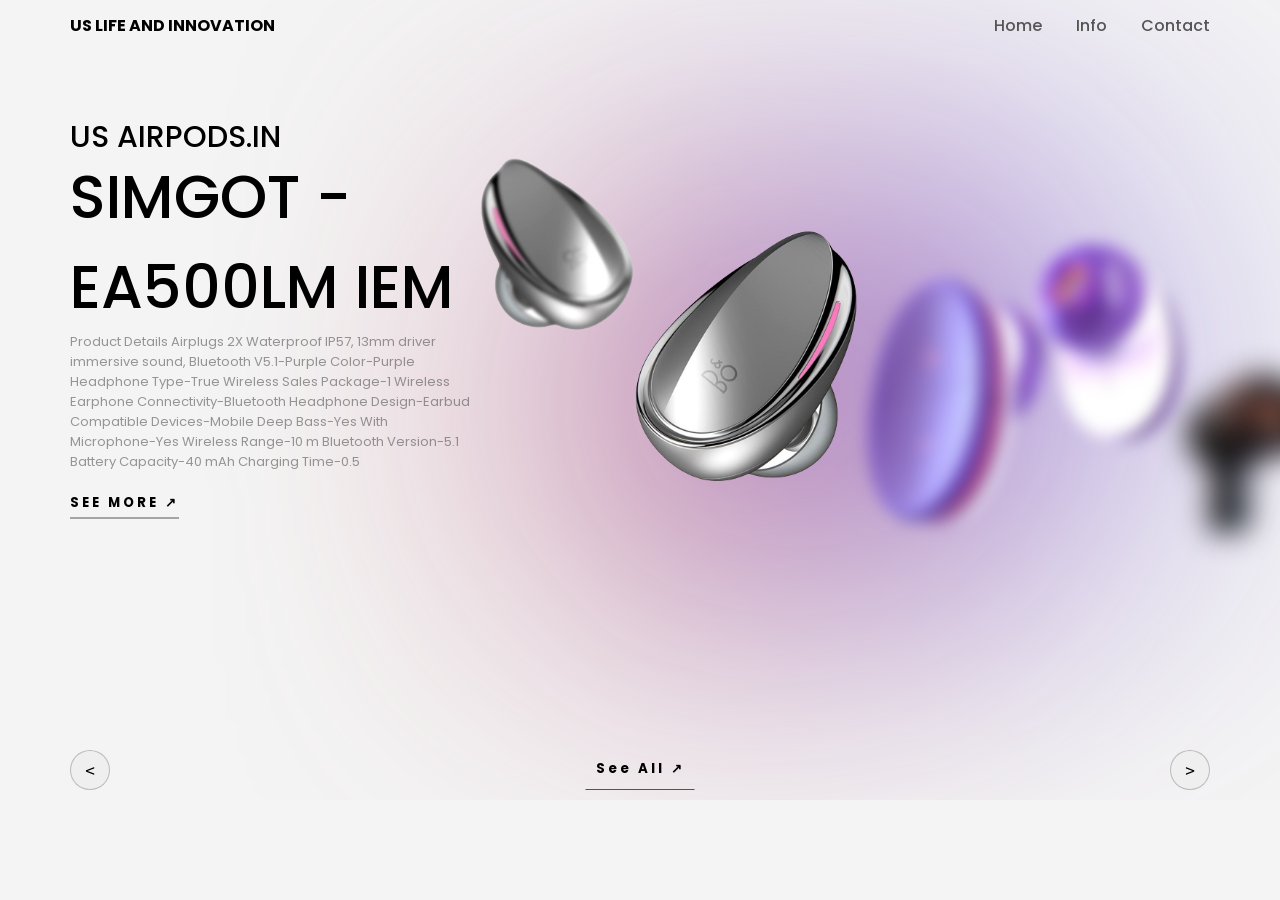
<file: index.html>
<!DOCTYPE html>
<html lang="en">
<head>
    <meta charset="UTF-8">
    <meta name="viewport" content="width=device-width, initial-scale=1.0">
    <title>Document</title>
    <link rel="stylesheet" href="style.css">
</head>
<body>
    
<header>
    <div class="logo">US LIFE AND INNOVATION</div>
    <nav>
        <a href="">Home</a>
        <a href="">Info</a>
        <a href="">Contact</a>
    </nav>
</header>
    <div class="carousel">
        <div class="list">
            <div class="item">
                <img src="img1.png">
                <div class="introduce">
                    <div class="title">US AIRPODS.IN</div>
                    <div class="topic">SAULT Airplugs 2X</div>
                    <div class="des">
                        <!-- 1000 lorem -->
                        Product Details

                        Airplugs 2X Waterproof IP57, 13mm driver immersive sound, Bluetooth V5.1-Purple

                        Color-Purple

                        Headphone Type-True Wireless
                        
                        Sales Package-1 Wireless Earphone
                        
                        Connectivity-Bluetooth
                        
                        Headphone Design-Earbud
                        
                        Compatible Devices-Mobile
                        
                        Deep Bass-Yes
                        
                        With Microphone-Yes

                        Wireless Range-10 m
                        
                        Bluetooth Version-5.1
                        
                        Battery Capacity-40 mAh
                        
                        Charging Time-0.5
                        
                    </div>
                    <button class="seeMore">SEE MORE &#8599</button>
                </div>
                <div class="detail">
                    <div class="title">Airpod GHTK</div>
                    <div class="des">
                        <!-- lorem 500 -->
                        roduct Details Airplugs 2X Waterproof IP57, 13mm driver immersive sound, Bluetooth V5.1-Purple Color-Purple Headphone Type-True Wireless Sales Package-1 Wireless Earphone Connectivity-Bluetooth Headphone Design-Earbud Compatible Devices-Mobile Deep Bass-Yes With Microphone-Yes Wireless Range-10 m Bluetooth Version-5.1 Battery Capacity-40 mAh Charging Time-0.5
                    </div>
                    <div class="specifications">
                        <div>
                            <p>Used Time</p>
                            <p>6 hours</p>
                        </div>
                        <div>
                            <p>Charging port</p>
                            <p>Type-C</p>
                        </div>
                        <div>
                            <p>Compatible</p>
                            <p>Android</p>
                        </div>
                        <div>
                            <p>Bluetooth</p>
                            <p>5.3</p>
                        </div>
                        <div>
                            <p>Controlled</p>
                            <p>Touch</p>
                        </div>
                    </div>
                    <div class="checkout">
                        <button>ADD TO CART</button>
                        <button>CHECKOUT</button>
                    </div>
                </div>
            </div>

            <div class="item">
                <img src="img2.png">
                <div class="introduce">
                    <div class="title">US AIRPODS.IN</div>
                    <div class="topic">SIMGOT - EA500LM IEM</div>
                    <div class="des">
                        <!-- 1000 lorem -->
                        Product Details

                        Airplugs 2X Waterproof IP57, 13mm driver immersive sound, Bluetooth V5.1-Purple

                        Color-Purple

                        Headphone Type-True Wireless
                        
                        Sales Package-1 Wireless Earphone
                        
                        Connectivity-Bluetooth
                        
                        Headphone Design-Earbud
                        
                        Compatible Devices-Mobile
                        
                        Deep Bass-Yes
                        
                        With Microphone-Yes

                        Wireless Range-10 m
                        
                        Bluetooth Version-5.1
                        
                        Battery Capacity-40 mAh
                        
                        Charging Time-0.5                    </div>
                    <button class="seeMore">SEE MORE &#8599</button>
                </div>
                <div class="detail">
                    <div class="title">Airpod GHTK</div>
                    <div class="des">
                        <!-- lorem 500 -->
                    Waterproof IP57, 13mm driver immersive sound, Bluetooth V5.1-Purple Color-Purple Headphone Type-True Wireless Sales Package-1 Wireless Earphone Connectivity-Bluetooth Headphone Design-Earbud Compatible Devices-Mobile Deep Bass-Yes With Microphone-Yes Wireless Range-10 m Bluetooth Version-5.1 Battery Capacity-40 mAh Charging Time-0.5
                    </div>
                    <div class="specifications">
                        <div>
                            <p>Used Time</p>
                            <p>6 hours</p>
                        </div>
                        <div>
                            <p>Charging port</p>
                            <p>Type-C</p>
                        </div>
                        <div>
                            <p>Compatible</p>
                            <p>Android</p>
                        </div>
                        <div>
                            <p>Bluetooth</p>
                            <p>5.3</p>
                        </div>
                        <div>
                            <p>Controlled</p>
                            <p>Touch</p>
                        </div>
                    </div>
                    <div class="checkout">
                        <button>ADD TO CART</button>
                        <button>CHECKOUT</button>
                    </div>
                </div>
            </div>

            <div class="item">
                <img src="img3.png">
                <div class="introduce">
                    <div class="title">US AIRPODS.IN</div>
                    <div class="topic">boAt Airdopes 383</div>
                    <div class="des">
                        <!-- 1000 lorem -->
                        Product Details

                        Airplugs 2X Waterproof IP57, 13mm driver immersive sound, Bluetooth V5.1-Purple

                        Color-Purple

                        Headphone Type-True Wireless
                        
                        Sales Package-1 Wireless Earphone
                        
                        Connectivity-Bluetooth
                        
                        Headphone Design-Earbud
                        
                        Compatible Devices-Mobile
                        
                        Deep Bass-Yes
                        
                        With Microphone-Yes

                        Wireless Range-10 m
                        
                        Bluetooth Version-5.1
                        
                        Battery Capacity-40 mAh
                        
                        Charging Time-0.5                    </div>
                    <button class="seeMore">SEE MORE &#8599</button>
                </div>
                <div class="detail">
                    <div class="title">Airpod GHTK</div>
                    <div class="des">
                        <!-- lorem 500 -->
                        Waterproof IP57, 13mm driver immersive sound, Bluetooth V5.1-Purple Color-Purple Headphone Type-True Wireless Sales Package-1 Wireless Earphone Connectivity-Bluetooth Headphone Design-Earbud Compatible Devices-Mobile Deep Bass-Yes With Microphone-Yes Wireless Range-10 m Bluetooth Version-5.1 Battery Capacity-40 mAh Charging Time-0.5
                    </div>
                    <div class="specifications">
                        <div>
                            <p>Used Time</p>
                            <p>6 hours</p>
                        </div>
                        <div>
                            <p>Charging port</p>
                            <p>Type-C</p>
                        </div>
                        <div>
                            <p>Compatible</p>
                            <p>Android</p>
                        </div>
                        <div>
                            <p>Bluetooth</p>
                            <p>5.3</p>
                        </div>
                        <div>
                            <p>Controlled</p>
                            <p>Touch</p>
                        </div>
                    </div>
                    <div class="checkout">
                        <button>ADD TO CART</button>
                        <button>CHECKOUT</button>
                    </div>
                </div>
            </div>

            <div class="item">
                <img src="img4.png">
                <div class="introduce">
                    <div class="title">US AIRPODS.IN</div>
                    <div class="topic">JBL New Launch Live Beam 3,</div>
                    <div class="des">
                        <!-- 1000 lorem -->
                        Product Details

                        Airplugs 2X Waterproof IP57, 13mm driver immersive sound, Bluetooth V5.1-Purple

                        Color-Purple

                        Headphone Type-True Wireless
                        
                        Sales Package-1 Wireless Earphone
                        
                        Connectivity-Bluetooth
                        
                        Headphone Design-Earbud
                        
                        Compatible Devices-Mobile
                        
                        Deep Bass-Yes
                        
                        With Microphone-Yes

                        Wireless Range-10 m
                        
                        Bluetooth Version-5.1
                        
                        Battery Capacity-40 mAh
                        
                        Charging Time-0.5                    </div>
                    <button class="seeMore">SEE MORE &#8599</button>
                </div>
                <div class="detail">
                    <div class="title">Airpod GHTK</div>
                    <div class="des">
                        <!-- lorem 500 -->
                        Waterproof IP57, 13mm driver immersive sound, Bluetooth V5.1-Purple Color-Purple Headphone Type-True Wireless Sales Package-1 Wireless Earphone Connectivity-Bluetooth Headphone Design-Earbud Compatible Devices-Mobile Deep Bass-Yes With Microphone-Yes Wireless Range-10 m Bluetooth Version-5.1 Battery Capacity-40 mAh Charging Time-0.5
                    </div>
                    <div class="specifications">
                        <div>
                            <p>Used Time</p>
                            <p>6 hours</p>
                        </div>
                        <div>
                            <p>Charging port</p>
                            <p>Type-C</p>
                        </div>
                        <div>
                            <p>Compatible</p>
                            <p>Android</p>
                        </div>
                        <div>
                            <p>Bluetooth</p>
                            <p>5.3</p>
                        </div>
                        <div>
                            <p>Controlled</p>
                            <p>Touch</p>
                        </div>
                    </div>
                    <div class="checkout">
                        <button>ADD TO CART</button>
                        <button>CHECKOUT</button>
                    </div>
                </div>
            </div>

            <div class="item">
                <img src="img5.png">
                <div class="introduce">
                    <div class="title">US AIRPODS.IN</div>
                    <div class="topic">AirPods Pro 2</div>
                    <div class="des">
                        <!-- 1000 lorem -->
                        Product Details

                        Airplugs 2X Waterproof IP57, 13mm driver immersive sound, Bluetooth V5.1-Purple

                        Color-Purple

                        Headphone Type-True Wireless
                        
                        Sales Package-1 Wireless Earphone
                        
                        Connectivity-Bluetooth
                        
                        Headphone Design-Earbud
                        
                        Compatible Devices-Mobile
                        
                        Deep Bass-Yes
                        
                        With Microphone-Yes

                        Wireless Range-10 m
                        
                        Bluetooth Version-5.1
                        
                        Battery Capacity-40 mAh
                        
                        Charging Time-0.5                    </div>
                    <button class="seeMore">SEE MORE &#8599</button>
                </div>
                <div class="detail">
                    <div class="title">Airpod</div>
                    <div class="des">
                        <!-- lorem 500 -->
                        Waterproof IP57, 13mm driver immersive sound, Bluetooth V5.1-Purple Color-Purple Headphone Type-True Wireless Sales Package-1 Wireless Earphone Connectivity-Bluetooth Headphone Design-Earbud Compatible Devices-Mobile Deep Bass-Yes With Microphone-Yes Wireless Range-10 m Bluetooth Version-5.1 Battery Capacity-40 mAh Charging Time-0.5
                    </div>
                    <div class="specifications">
                        <div>
                            <p>Used Time</p>
                            <p>6 hours</p>
                        </div>
                        <div>
                            <p>Charging port</p>
                            <p>Type-C</p>
                        </div>
                        <div>
                            <p>Compatible</p>
                            <p>Android</p>
                        </div>
                        <div>
                            <p>Bluetooth</p>
                            <p>5.3</p>
                        </div>
                        <div>
                            <p>Controlled</p>
                            <p>Touch</p>
                        </div>
                    </div>
                    <div class="checkout">
                        <button>ADD TO CART</button>
                        <button>CHECKOUT</button>
                    </div>
                </div>
            </div>

            <div class="item">
                <img src="img6.png">
                <div class="introduce">
                    <div class="title">US AIRPODS.IN</div>
                    <div class="topic">Joi Bowie In ear</div>
                    <div class="des">
                        <!-- 1000 lorem -->
                        Product Details

                        Airplugs 2X Waterproof IP57, 13mm driver immersive sound, Bluetooth V5.1-Purple

                        Color-Purple

                        Headphone Type-True Wireless
                        
                        Sales Package-1 Wireless Earphone
                        
                        Connectivity-Bluetooth
                        
                        Headphone Design-Earbud
                        
                        Compatible Devices-Mobile
                        
                        Deep Bass-Yes
                        
                        With Microphone-Yes

                        Wireless Range-10 m
                        
                        Bluetooth Version-5.1
                        
                        Battery Capacity-40 mAh
                        
                        Charging Time-0.5                    </div>
                    <button class="seeMore">SEE MORE &#8599</button>
                </div>
                <div class="detail">
                    <div class="title">Airpod GHTK</div>
                    <div class="des">
                        <!-- lorem 500 -->
                        Waterproof IP57, 13mm driver immersive sound, Bluetooth V5.1-Purple Color-Purple Headphone Type-True Wireless Sales Package-1 Wireless Earphone Connectivity-Bluetooth Headphone Design-Earbud Compatible Devices-Mobile Deep Bass-Yes With Microphone-Yes Wireless Range-10 m Bluetooth Version-5.1 Battery Capacity-40 mAh Charging Time-0.5
                    </div>
                    <div class="specifications">
                        <div>
                            <p>Used Time</p>
                            <p>6 hours</p>
                        </div>
                        <div>
                            <p>Charging port</p>
                            <p>Type-C</p>
                        </div>
                        <div>
                            <p>Compatible</p>
                            <p>Android</p>
                        </div>
                        <div>
                            <p>Bluetooth</p>
                            <p>5.3</p>
                        </div>
                        <div>
                            <p>Controlled</p>
                            <p>Touch</p>
                        </div>
                    </div>
                    <div class="checkout">
                        <button>ADD TO CART</button>
                        <button>CHECKOUT</button>
                    </div>
                </div>
            </div>
        </div>
        <div class="arrows">
            <button id="prev"><</button>
            <button id="next">></button>
            <button id="back">See All  &#8599</button>
        </div>
    </div>





    <script src="web.js"></script>
</body>
</html>
</file>
<file: style.css>
@import url('https://fonts.googleapis.com/css2?family=Poppins:ital,wght@0,100;0,200;0,300;0,400;0,500;0,600;0,700;0,800;0,900;1,100;1,200;1,300;1,400;1,500;1,600;1,700;1,800;1,900&display=swap');
body{
    margin: 0;
    background-color: #F4F4F4;
    font-family: Poppins;
}
:root{
    --item1-transform: translateX(-100%) translateY(-5%) scale(1.5);
    --item1-filter: blur(30px);
    --item1-zIndex: 11;
    --item1-opacity: 0;

    --item2-transform: translateX(0);
    --item2-filter: blur(0px);
    --item2-zIndex: 10;
    --item2-opacity: 1;

    --item3-transform: translate(50%,10%) scale(0.8);
    --item3-filter: blur(10px);
    --item3-zIndex: 9;
    --item3-opacity: 1;

    --item4-transform: translate(90%,20%) scale(0.5);
    --item4-filter: blur(30px);
    --item4-zIndex: 8;
    --item4-opacity: 1;
    
    --item5-transform: translate(120%,30%) scale(0.3);
    --item5-filter: blur(40px);
    --item5-zIndex: 7;
    --item5-opacity: 1;
    
    --item6-transform: translate(150%,40%) scale(0.3);
    --item6-filter: blur(50px);
    --item6-zIndex: 6;
    --item6-opacity:1;

    --item7-transform: translate(180%,50%) scale(0.3);
    --item7-filter: blur(60px);
    --item7-zIndex: 5;
    --item7-opacity:0;

}
header{
    width: 1140px;
    max-width: 90%;
    display: flex;
    justify-content: space-between;
    margin: auto;
    height: 50px;
    align-items: center;
}
header .logo{
    font-weight: bold;
}
header nav a{
    margin-left: 30px;
    text-decoration: none;
    color: #555;
    font-weight: 500;
}

/* carousel */
.carousel{
    position: relative;
    height: 800px;
    overflow: hidden;
    margin-top: -50px;
}
.carousel .list{
    position: absolute;
    width: 1140px;
    max-width: 90%;
    height: 80%;
    left: 50%;
    transform: translateX(-50%);
}
.carousel .list .item{
    position: absolute;
    left: 0%;
    width: 70%;
    height: 100%;
    font-size: 15px;
    transition: left 0.5s, opacity 0.5s, width 0.5s;
}
.carousel .list .item:nth-child(n + 6){
    opacity: 0;
}
.carousel .list .item:nth-child(2){
    z-index: 10;
    transform: translateX(0);
}
.carousel .list .item img{
    width: 50%;
    position: absolute;
    right: 0;
    top: 50%;
    transform: translateY(-50%);
    transition: right 1.5s;
}

.carousel .list .item .introduce{
    opacity: 0;
    pointer-events: none;
}
.carousel .list .item:nth-child(2) .introduce{
    opacity: 1;
    pointer-events: auto;
    width: 400px;
    position: absolute;
    top: 50%;
    transform:  translateY(-50%);
    transition: opacity 0.5s;
}
.carousel .list .item .introduce .title{
    font-size: 2em;
    font-weight: 500;
    line-height: 1em;
}
.carousel .list .item .introduce .topic{
    font-size: 4em;
    font-weight: 500;
}
.carousel .list .item .introduce .des{
    font-size: small;
    color: #5559;
}
.carousel .list .item .introduce .seeMore{
    font-family: Poppins;
    margin-top: 1.2em;
    padding: 5px 0;
    border: none;
    border-bottom: 1px solid #555;
    background-color: transparent;
    font-weight: bold;
    letter-spacing: 3px;
    transition: background 0.5s;
}
.carousel .list .item .introduce .seeMore:hover{
    background: #eee;
}
.carousel .list .item:nth-child(1){
    transform: var(--item1-transform);
    filter: var(--item1-filter);
    z-index: var(--item1-zIndex);
    opacity: var(--item1-opacity);
    pointer-events: none;
}
.carousel .list .item:nth-child(3){
    transform: var(--item3-transform);
    filter: var(--item3-filter);
    z-index: var(--item3-zIndex);
}
.carousel .list .item:nth-child(4){
    transform: var(--item4-transform);
    filter: var(--item4-filter);
    z-index: var(--item4-zIndex);
}
.carousel .list .item:nth-child(5){
    transform: var(--item5-transform);
    filter: var(--item5-filter);
    opacity: var(--item5-opacity);
    pointer-events: none;
}

.carousel .list .item:nth-child(6){
    transform: var(--item6-transform);
    filter: var(--item6-filter);
    opacity: var(--item6-opacity);
    pointer-events: none;
}

.carousel .list .item:nth-child(7){
    transform: var(--item7-transform);
    filter: var(--item7-filter);
    opacity: var(--item7-opacity);
    pointer-events: none;
}
/* animation text in item2 */
.carousel .list .item:nth-child(2) .introduce .title,
.carousel .list .item:nth-child(2) .introduce .topic,
.carousel .list .item:nth-child(2) .introduce .des,
.carousel .list .item:nth-child(2) .introduce .seeMore{
    opacity: 0;
    animation: showContent 0.5s 1s ease-in-out 1 forwards;
}
@keyframes showContent{
    from{
        transform: translateY(-30px);
        filter: blur(10px);
    }to{
        transform: translateY(0);
        opacity: 1;
        filter: blur(0px);
    }
}
.carousel .list .item:nth-child(2) .introduce .topic{
    animation-delay: 1.2s;
}
.carousel .list .item:nth-child(2) .introduce .des{
    animation-delay: 1.4s;
}
.carousel .list .item:nth-child(2) .introduce .seeMore{
    animation-delay: 1.6s;
}
/* next click */
.carousel.next .item:nth-child(1){
    animation: transformFromPosition2 0.5s ease-in-out 1 forwards;
}
@keyframes transformFromPosition2{
    from{
        transform: var(--item2-transform);
        filter: var(--item2-filter);
        opacity: var(--item2-opacity);
    }
}
.carousel.next .item:nth-child(2){
    animation: transformFromPosition3 0.7s ease-in-out 1 forwards;
}
@keyframes transformFromPosition3{
    from{
        transform: var(--item3-transform);
        filter: var(--item3-filter);
        opacity: var(--item3-opacity);
    }
}
.carousel.next .item:nth-child(3){
    animation: transformFromPosition4 0.9s ease-in-out 1 forwards;
}
@keyframes transformFromPosition4{
    from{
        transform: var(--item4-transform);
        filter: var(--item4-filter);
        opacity: var(--item4-opacity);
    }
}
.carousel.next .item:nth-child(4){
    animation: transformFromPosition5 1.1s ease-in-out 1 forwards;
}
@keyframes transformFromPosition5{
    from{
        transform: var(--item5-transform);
        filter: var(--item5-filter);
        opacity: var(--item5-opacity);
    }
}
/* previous */
.carousel.prev .list .item:nth-child(5){
    animation: transformFromPosition4 0.5s ease-in-out 1 forwards;
}
.carousel.prev .list .item:nth-child(4){
    animation: transformFromPosition3 0.7s ease-in-out 1 forwards;
}
.carousel.prev .list .item:nth-child(3){
    animation: transformFromPosition2 0.9s ease-in-out 1 forwards;
}
.carousel.prev .list .item:nth-child(2){
    animation: transformFromPosition1 1.1s ease-in-out 1 forwards;
}
@keyframes transformFromPosition1{
    from{
        transform: var(--item1-transform);
        filter: var(--item1-filter);
        opacity: var(--item1-opacity);        
    }
}

/* detail  */
.carousel .list .item .detail{
    opacity: 0;
    pointer-events: none;
}
/* showDetail */
.carousel.showDetail .list .item:nth-child(3),
.carousel.showDetail .list .item:nth-child(4){
    left: 100%;
    opacity: 0;
    pointer-events: none;
}
.carousel.showDetail .list .item:nth-child(2){
    width: 100%;
}
.carousel.showDetail .list .item:nth-child(2) .introduce{
    opacity: 0;
    pointer-events: none;
}
.carousel.showDetail .list .item:nth-child(2) img{
    right: 50%;
}
.carousel.showDetail .list .item:nth-child(2) .detail{
    opacity: 1;
    width: 50%;
    position: absolute;
    right: 0;
    top: 50%;
    transform: translateY(-50%);
    text-align: right;
    pointer-events: auto;
}
.carousel.showDetail .list .item:nth-child(2) .detail .title{
    font-size: 4em;
}
.carousel.showDetail .list .item:nth-child(2) .detail .specifications{
    display: flex;
    gap: 10px;
    width: 100%;
    border-top: 1px solid #5553;
    margin-top: 20px;
}
.carousel.showDetail .list .item:nth-child(2) .detail .specifications div{
    width: 90px;
    text-align: center;
    flex-shrink: 0;
}
.carousel.showDetail .list .item:nth-child(2) .detail .specifications div p:nth-child(1){
    font-weight: bold;
}
.carousel.carousel.showDetail .list .item:nth-child(2) .checkout button{
    font-family: Poppins;
    background-color: transparent;
    border: 1px solid #5555;
    margin-left: 5px;
    padding: 5px 10px;
    letter-spacing: 2px;
    font-weight: 500;
}
.carousel.carousel.showDetail .list .item:nth-child(2) .checkout button:nth-child(2){
    background-color: #693EFF;
    color: #eee;
}
.carousel.showDetail .list .item:nth-child(2) .detail  .title,
.carousel.showDetail .list .item:nth-child(2) .detail  .des,
.carousel.showDetail .list .item:nth-child(2) .detail .specifications,
.carousel.showDetail .list .item:nth-child(2) .detail .checkout{
    opacity: 0;
    animation: showContent 0.5s 1s ease-in-out 1 forwards;
}
.carousel.showDetail .list .item:nth-child(2) .detail  .des{
    animation-delay: 1.2s;
}
.carousel.showDetail .list .item:nth-child(2) .detail .specifications{
    animation-delay: 1.4s;
}
.carousel.showDetail .list .item:nth-child(2) .detail .checkout{
    animation-delay: 1.6s;
}
.arrows{
    position: absolute;
    bottom: 10px;
    width: 1140px;
    max-width: 90%;
    display: flex;
    justify-content: space-between;
    left: 50%;
    transform: translateX(-50%);
}
#prev,
#next{
    width: 40px;
    height: 40px;
    border-radius: 50%;
    font-family: monospace;
    border: 1px solid #5555;
    font-size: large;
    bottom: 20%;
    left: 10%;
}
#next{
    left: unset;
    right: 10%;
}
#back{
    position: absolute;
    z-index: 100;
    bottom: 0%;
    left: 50%;
    transform: translateX(-50%);
    border: none;
    border-bottom: 1px solid #555;
    font-family: Poppins;
    font-weight: bold;
    letter-spacing: 3px;
    background-color: transparent;
    padding: 10px;
    /* opacity: 0; */
    transition: opacity 0.5s;
}
.carousel.showDetail #back{
    opacity: 1;
}
.carousel.showDetail #prev,
.carousel.showDetail #next{
    opacity: 0;
    pointer-events: none;
}
.carousel::before{
    width: 500px;
    height: 300px;
    content: '';
    background-image: linear-gradient(70deg, #DC422A, blue);
    position: absolute;
    z-index: -1;
    border-radius: 20% 30% 80% 10%;
    filter: blur(150px);
    top: 50%;
    left: 50%;
    transform: translate(-10%, -50%);
    transition: 1s;
}
.carousel.showDetail::before{
    transform: translate(-100%, -50%) rotate(90deg);
    filter: blur(130px);
}
@media screen and (max-width: 991px){
    /* ipad, tablets */
    .carousel .list .item{
        width: 90%;
    }
    .carousel.showDetail .list .item:nth-child(2) .detail .specifications{
        overflow: auto;
    }
    .carousel.showDetail .list .item:nth-child(2) .detail .title{
        font-size: 2em;
    }
}
@media screen and (max-width: 767px){
    /* mobile */
    .carousel{
        height: 600px;
    }
    .carousel .list .item{
        width: 100%;
        font-size: 10px;
    }
    
    .carousel .list{
        height: 100%;
    }
    .carousel .list .item:nth-child(2) .introduce{
        width: 50%;
    }
    
    .carousel .list .item img{
        width: 40%;
    }
    .carousel.showDetail .list .item:nth-child(2) .detail{
        backdrop-filter: blur(10px);
        font-size: small;
    }
    .carousel .list .item:nth-child(2) .introduce .des,
    .carousel.showDetail .list .item:nth-child(2) .detail .des{
        height: 100px;
        overflow: auto;
    }
    .carousel.showDetail .list .item:nth-child(2) .detail .checkout{
        display: flex;
        width: max-content;
        float: right;
    }
}
</file>
